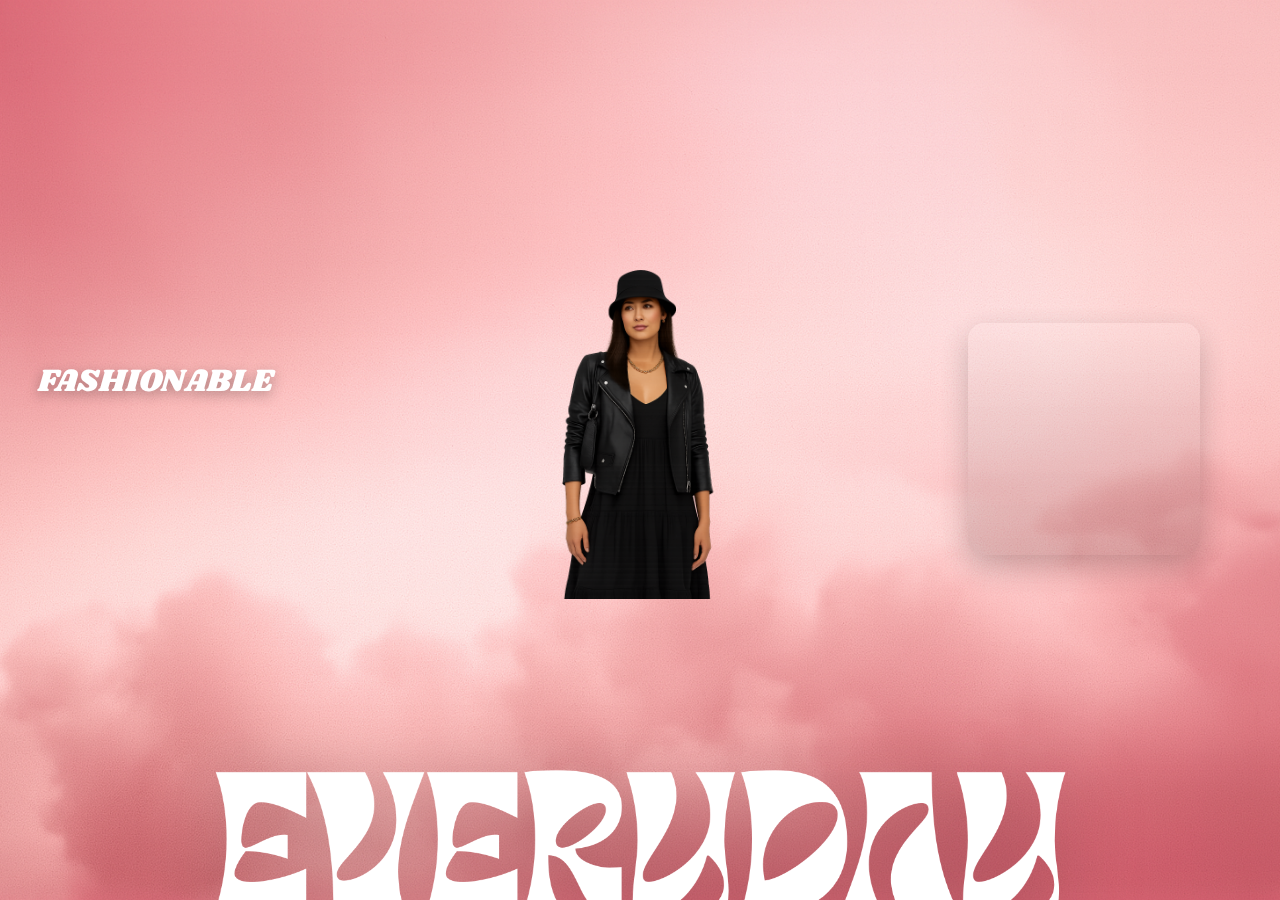
<file: index.html>
<!doctype html>
<html lang="es">
<head>
  <meta charset="utf-8" />
  <meta name="viewport" content="width=device-width, initial-scale=1" />
  <title>Boutique — One-Frame Cover Scroll</title>
  <link href="https://fonts.googleapis.com/css2?family=Poppins:wght@300;400;600;800&family=Luckiest+Guy&family=Shrikhand&display=swap" rel="stylesheet">
  <link rel="stylesheet" href="styles.css" />
</head>
<body class="intro-seq">
  <main>

    <!-- FRAME ÚNICO: dos paneles, el segundo cubre al primero -->
    <section class="stack">

      <!-- Panel 1 (Hero) -->
  <div class="panel hero">
        <div class="bg-gradient"></div>
        <!-- Imagen grande EVERY DAY (sustituye al texto) -->
        <div class="bg-word-img" aria-hidden="true">
          <img src="imagenes/everyday.png" alt="EVERY DAY" loading="eager" />
        </div>

        <div class="frame-card">
          <!-- Navegación eliminada según solicitud: se retiró header.nav con brand, side-menu y newsletter -->

          <div class="hero-grid">
      <img class="hero-img reveal-first" style="--i:1"
        src="imagenes/modelo.png"
        alt="Modelo con sudadera">

          </div>
          <!-- UI superpuesta de portada (brand, menú, newsletter, explore) -->
          <div class="hero-ui" aria-hidden="false">
            <div class="hero-brand" aria-label="Marca">PERSONALIZA</div>

            <nav class="hero-menu" aria-label="Menú principal">
              <ul>
                <li><a class="active" href="#" aria-current="page">HOME</a></li>
                <li><a href="#about">ACERCA DE</a></li>
                <li><a href="#collection">COLECCIÓN 2025</a></li>
                <li><a href="#store">TIENDA</a></li>
                <li><a href="#contact">CONTACTO</a></li>
              </ul>
            </nav>

            <div class="hero-newsletter" aria-label="Panel de acciones y newsletter">
              <div class="hlinks">
                <a href="#store">TIENDA</a>
                <a href="#account">CUENTA</a>
                <a href="#newsletter">MAS INFORMACION</a>
              </div>
              <form class="hform" action="#" onsubmit="return false" aria-label="Suscríbete">
                <input type="email" placeholder="TU EMAIL" aria-label="Your email" />
                <button type="submit" aria-label="Subscribe">➔</button>
              </form>
            </div>

            <div class="hero-tagline" aria-hidden="false">FASHIONABLE</div>


            <!-- Reproductor de música en el área derecha -->
            <section class="hero-player" aria-label="Reproductor de música">
              <div class="album-art" style="--art:url('https://images.unsplash.com/photo-1511671782779-c97d3d27a1d4?q=80&w=1200&auto=format&fit=crop')">
                <div class="art-overlay">
                  <div class="meta">
                    <strong>Now Playing</strong>
                    <span class="track-title">Ambient Bloom</span>
                  </div>
                  <div class="controls">
                    <button class="prev-btn" type="button" aria-label="Anterior">⏮</button>
                    <button class="play-btn" type="button" aria-label="Play/Pause">▶</button>
                    <button class="mute-btn" type="button" aria-label="Silenciar">🔇</button>
                    <button class="next-btn" type="button" aria-label="Siguiente">⏭</button>
                  </div>
                  <div class="progress" role="progressbar" aria-valuemin="0" aria-valuemax="100" aria-valuenow="0">
                    <div class="progress-fill"></div>
                  </div>
                </div>
              </div>
              <audio id="heroAudio" preload="auto" autoplay muted>
                <source src="https://www.soundhelix.com/examples/mp3/SoundHelix-Song-1.mp3" type="audio/mpeg" />
              </audio>
            </section>
          </div>
      </div>
      
  </main>

  <!-- Espacio de desplazamiento que controlará la progresión del overlay -->
  <div class="overlay-driver" aria-hidden="true"></div>

  <!-- Indicador de progreso del ascenso del catálogo -->
  <div class="overlay-progress" aria-hidden="true">
    <div class="op-track"><div class="op-fill"></div></div>
    <div class="op-label">0%</div>
  </div>

  <!-- Frase fija que aparece sólo al 50% del scroll (fuera del hero para no desvanecerse) -->
  <div class="half-quote" aria-hidden="true">LA CONFIANZA ES EL MEJOR ATUENDO</div>

  <!-- Overlay emergente de productos -->
  <div class="products-overlay" id="productsOverlay" aria-hidden="true">
    <div class="products-overlay-inner">
      <!-- Vista intermedia (50%): frase destacada -->
      <section class="mid-phrase" id="midPhrase" aria-hidden="true">
        <div class="mid-phrase-inner">
          <p class="mid-copy">
            <span class="mid-be">SE</span> PARTE DE LA REVOLUCION DE LA MODA<br>
            Y PERSONALIZA <span class="be-tone">LA EXPERIENCIA</span><br>
            <span class="be-tone"></span> COMO NINGUNA OTRA.
            <small class="mid-note">NUNCA ES TARDE PARA LUCIR BIEN!!!</small>
          </p>
        </div>
      </section>
      <!-- Fila de colecciones (visible a 100%, oculta al 50%) -->
      <section class="collections-row" aria-hidden="true">
        <div class="collections-grid">
          <article class="col-card">
            <img src="imagenes/CASUAL.png" alt="Collection 2022" loading="lazy" />
            <div class="meta"><span>Estilo</span> casual</div>
          </article>
          <article class="col-card">
            <img src="imagenes/FORMAL.png" alt="Collection 2023" loading="lazy" />
            <div class="meta"><span>Estilo</span> formal</div>
          </article>
          <article class="col-card">
            <img src="imagenes/deportivo.png" alt="Collection 2024" loading="lazy" />
            <div class="meta"><span>Estilo</span> deportivo</div>
          </article>
          <article class="col-card">
            <img src="imagenes/temporada.png" alt="Collection 2025" loading="lazy" />
            <div class="meta"><span>Estilo</span> de temporada</div>
          </article>
        </div>
      </section>
      <header class="overlay-head">
        <button class="close-products" type="button" aria-label="Cerrar catálogo">×</button>
      </header>
    </div>
  </div>

  <script src="script.js"></script>
</body>
</html>
</file>
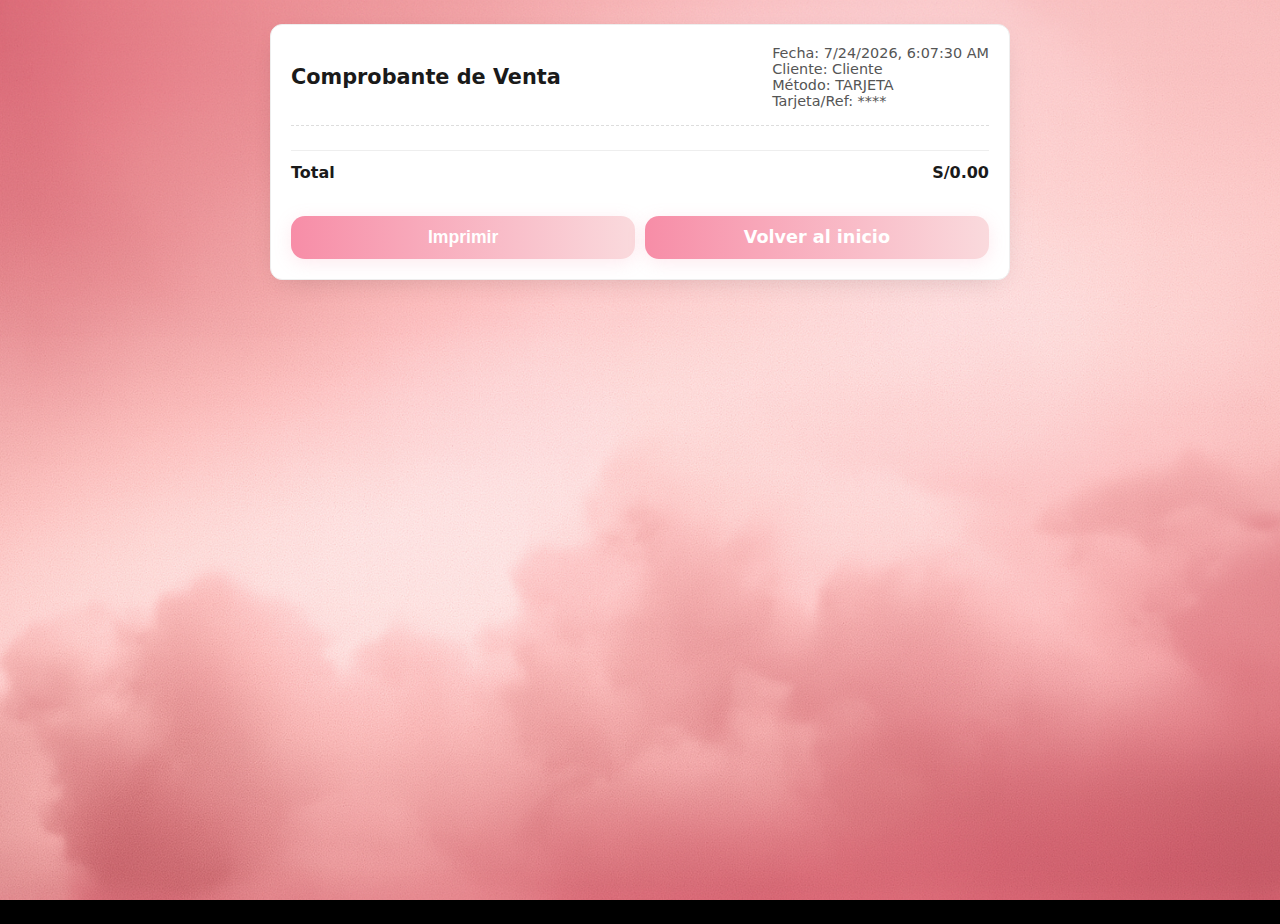
<file: comprobante.html>
<!doctype html>
<html lang="es">
<head>
  <meta charset="utf-8" />
  <meta name="viewport" content="width=device-width, initial-scale=1" />
  <title>Comprobante de Venta</title>
  <link rel="stylesheet" href="styles.css" />
  <style>
    .receipt{max-width:740px; margin:24px auto; background:#fff; border:1px solid #eee; border-radius:12px; padding:20px; box-shadow:0 8px 26px -12px rgba(0,0,0,.18)}
    .receipt header{display:flex; justify-content:space-between; align-items:center; margin-bottom:16px}
    .receipt h1{font-size:1.3rem; margin:0}
    .meta{font-size:.9rem; color:#555}
    .items{margin-top:12px; border-top:1px dashed #ddd; padding-top:12px}
    .item{display:grid; grid-template-columns:56px 1fr auto; gap:.6rem; align-items:center; padding:.4rem 0}
    .item img{width:56px; height:56px; object-fit:cover; border-radius:8px}
    .total{display:flex; justify-content:space-between; align-items:center; border-top:1px solid #eee; margin-top:12px; padding-top:12px}
    .actions{display:grid; grid-template-columns:1fr 1fr; gap:.6rem; margin-top:16px; align-items:stretch}
    .actions .main-btn{display:inline-block; width:100%; text-align:center; text-decoration:none}
    @media print{
      .actions{display:none}
      body{background:#fff}
      .receipt{box-shadow:none; border:none}
    }
  </style>
</head>
<body>
  <div class="receipt" id="receipt">
    <header>
      <h1>Comprobante de Venta</h1>
      <div class="meta">
        <div>Fecha: <span id="rDate"></span></div>
        <div>Cliente: <span id="rBuyer"></span></div>
  <div>Método: <span id="rMethod"></span></div>
  <div>Tarjeta/Ref: <span id="rCard"></span></div>
      </div>
    </header>
    <section class="items" id="rItems"></section>
    <div class="total">
      <strong>Total</strong>
      <strong id="rTotal">S/0.00</strong>
    </div>
    <div class="actions">
  <button class="main-btn" onclick="window.print()">Imprimir</button>
  <a class="main-btn" href="index.php">Volver al inicio</a>
    </div>
  </div>

  <script>
    (function(){
  const meta = JSON.parse(localStorage.getItem('lastReceiptMeta')||'{}');
  // Prefer a dedicated snapshot captured at checkout; fallback to guest cart
  const cart = JSON.parse(localStorage.getItem('lastReceiptItems')||localStorage.getItem('boutique_cart_v1')||'[]');
      function fmtDate(iso){ try{ const d=new Date(iso); return d.toLocaleString(); }catch{ return new Date().toLocaleString(); } }
      document.getElementById('rDate').textContent = fmtDate(meta.date||new Date().toISOString());
      document.getElementById('rBuyer').textContent = meta.buyer || 'Cliente';
  document.getElementById('rMethod').textContent = (meta.method||'Tarjeta').toUpperCase();
  document.getElementById('rCard').textContent = meta.card || '****';
      const itemsEl = document.getElementById('rItems');
      itemsEl.innerHTML = '';
      let total = 0;
      (cart||[]).forEach(it=>{
        const price = parseFloat(it.price||0);
        const qty = Math.max(1, parseInt(it.qty||'1',10));
        total += price * qty;
        const row = document.createElement('div');
        row.className = 'item';
        row.innerHTML = `
          <img src="${it.img}" alt="${it.name}" onerror="this.onerror=null;this.src='https://placehold.co/56x56?text=No+img';" />
          <div>
            <div style="font-weight:700">${it.name}</div>
            <div style="font-size:.9rem;color:#555">Cantidad: ${qty}</div>
          </div>
          <div style="text-align:right">S/${price.toFixed(2)}</div>
        `;
        itemsEl.appendChild(row);
      });
      document.getElementById('rTotal').textContent = 'S/' + total.toFixed(2);
    })();
  </script>
</body>
</html>
</file>
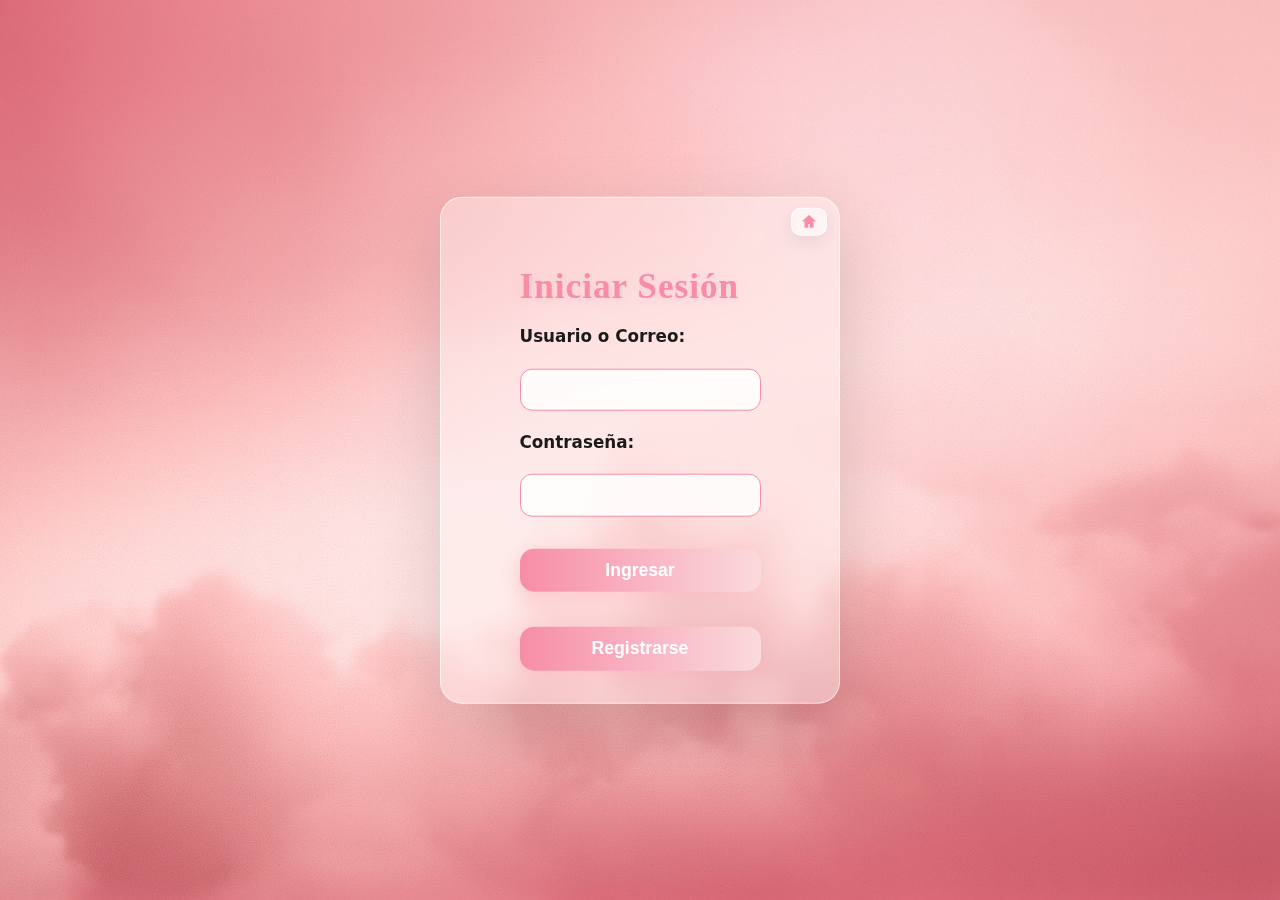
<file: login.html>
<!DOCTYPE html>
<html lang="es">
<head>
    <meta charset="UTF-8">
    <meta name="viewport" content="width=device-width, initial-scale=1.0">
    <title>Login</title>
    <link rel="stylesheet" href="styles.css">
</head>
<body>
    <div class="login-container">
        <a href="index.php" class="home-link" title="Volver al inicio" aria-label="Volver al inicio">
            <svg width="18" height="18" viewBox="0 0 24 24" aria-hidden="true" focusable="false">
                <path d="M12 3l9 8-1.5 1.5L18 10.5V20h-5v-5h-2v5H6v-9.5L4.5 12.5 3 11l9-8z"/>
            </svg>
        </a>
        <div id="login-section">
            <div id="toast" class="toast" style="display:none;">Creación exitosa</div>
            <h2 id="login-title">Iniciar Sesión</h2>
            <form id="login-form" action="login.php" method="POST">
                <label for="correo">Usuario o Correo:</label>
                <input type="email" id="correo" name="correo" required autocomplete="email">

                <label for="password">Contraseña:</label>
                <input type="password" id="password" name="password" required autocomplete="current-password">

                <button type="submit">Ingresar</button>
                <div id="login-error" class="form-error" style="display:none;">Correo o contraseña incorrectos.</div>
                <button id="btn-registro" class="main-btn only-login" type="button">Registrarse</button>
            </form>
        </div>

    <form id="registro-form" action="registrar_usuario.php" method="POST" style="display:none; flex-direction:column; width:100%; gap:1.1rem;">
            <label for="dni">DNI:</label>
            <input type="text" id="dni" name="dni" required maxlength="8" pattern="[0-9]{8}">

            <label for="nombres">Nombres:</label>
            <input type="text" id="nombres" name="nombres" required pattern="^[A-Za-zÁÉÍÓÚáéíóúÑñ]+( [A-Za-zÁÉÍÓÚáéíóúÑñ]+)*$" autocomplete="name">

            <label for="correo">Correo:</label>
            <input type="email" id="correo" name="correo" required>

            <label for="password_reg">Contraseña:</label>
            <input type="password" id="password_reg" name="password_reg" required>

            <label for="telefono">Teléfono:</label>
            <input type="tel" id="telefono" name="telefono" required pattern="[0-9]{9,15}">

            <label>Género:</label>
            <div style="display:flex; gap:1.5rem; margin-bottom:0.5rem;">
                <label><input type="radio" name="genero" value="hombre" required> Hombre</label>
                <label><input type="radio" name="genero" value="mujer"> Mujer</label>
            </div>

            <label style="display:flex; align-items:center; gap:0.6rem;">
                <input type="checkbox" name="terminos" required>
                Acepto los <a href="#" style="color:var(--rose-2);text-decoration:underline;">términos y condiciones</a>
            </label>

            <button type="submit" class="main-btn">Registrarme</button>
            <button id="btn-volver-login" style="background:transparent;color:var(--rose-2);border:1.5px solid var(--rose-2);margin-top:0.7rem;">Volver a iniciar sesión</button>
        </form>
    </div>
    <script src="script.js"></script>
</body>
</html>
</file>
<file: styles.css>
.form-error{
  margin-top: .6rem;
  color: #b00020;
  background: rgba(176,0,32,.08);
  border: 1px solid rgba(176,0,32,.2);
  padding: .5rem .75rem;
  border-radius: 10px;
  font-weight: 600;
}

.toast{
  position:absolute;
  top: 12px;
  left: 50%;
  transform: translateX(-50%);
  background: rgba(46, 125, 50, 0.95);
  color:#fff;
  padding: .6rem 1rem;
  border-radius: 12px;
  box-shadow: 0 10px 24px rgba(0,0,0,.18);
  font-weight: 700;
  letter-spacing:.3px;
  z-index: 20;
  animation: toastIn .3s ease-out forwards;
}
.toast-error{ background: rgba(176, 0, 32, .95); }
@keyframes toastIn{ from{ opacity:0; transform: translate(-50%, -4px);} to{ opacity:1; transform: translate(-50%, 0);} }

/* ===== Modal Contacto ===== */
.modal-backdrop{position:fixed; inset:0; background:rgba(0,0,0,.35); backdrop-filter:blur(2px); display:none; align-items:center; justify-content:center; z-index:1000;}
.modal-backdrop.open{display:flex;}
.modal-card{position:relative; width:min(560px, 92vw); background:rgba(255,255,255,.65); border:1px solid rgba(255,255,255,.8); border-radius:22px; box-shadow:var(--shadow); padding:1.25rem 1.25rem 1rem; animation:modalIn .22s cubic-bezier(.2,.8,.2,1) forwards}
.modal-card h3{margin:0 0 .6rem 0; font-family:'Shrikhand','Poppins',cursive; color:var(--rose-2)}
.modal-close{position:absolute; right:.6rem; top:.4rem; border:none; background:transparent; font-size:1.6rem; cursor:pointer; color:var(--rose-2)}
.contact-form{display:grid; gap:.7rem;}
.contact-form input,.contact-form textarea{padding:.7rem .9rem; border-radius:12px; border:1px solid var(--rose-2); background:rgba(255,255,255,.9); font-size:1rem}
.contact-form .wa-link{display:inline-block; margin-top:.6rem; text-align:center; padding:.6rem .8rem; border-radius:12px; border:1.5px solid #25D366; color:#25D366; text-decoration:none; font-weight:700}
.contact-form .wa-link:hover{background:#25D366; color:#fff}
@keyframes modalIn{from{opacity:0; transform:translateY(6px)} to{opacity:1; transform:translateY(0)}}
.main-btn {
  padding: 0.7rem 0;
  width: 100%;
  background: linear-gradient(90deg, var(--rose-2) 0%, var(--rose-1) 100%);
  color: var(--white);
  font-weight: 700;
  font-size: 1.1rem;
  border: none;
  border-radius: 14px;
  box-shadow: 0 4px 18px rgba(247,141,167,0.18);
  cursor: pointer;
  transition: background 0.2s, transform 0.2s;
  margin-top: 1.1rem;
}
.main-btn:hover {
  background: linear-gradient(90deg, var(--rose-1) 0%, var(--rose-2) 100%);
  color: var(--white);
  transform: scale(1.04);
}
.slide-in {
  animation: slideInForm 0.35s cubic-bezier(.16,.84,.26,.99) forwards;
}
.slide-out {
  animation: slideOutForm 0.35s cubic-bezier(.16,.84,.26,.99) forwards;
}
@keyframes slideInForm {
  from { opacity: 0; transform: translateX(60px); }
  to { opacity: 1; transform: translateX(0); }
}
@keyframes slideOutForm {
  from { opacity: 1; transform: translateX(0); }
  to { opacity: 0; transform: translateX(-60px); }
}
:root{
  --rose-1:#FADADD; --rose-2:#F78DA7;
  --ink:#1A1A1A; --white:#fff;
  --radius:22px; --shadow:0 24px 70px rgba(0,0,0,.14);
  /* Tamaño del arte del reproductor (ajustado al rectángulo blanco de referencia) */
  --player-art-size:232px;
  /* Offset vertical para la imagen EVERYDAY (0 = borde). Negativo = más abajo (se corta). */
  --everyday-offset:-280px;
  /* Estirado horizontal (1 = normal). Aumentar ligeramente (ej. 1.08, 1.12) */
  --everyday-scale-x:1.08;
  /* Control tamaño modelo */
  --model-width-fluid:44vw; /* ancho fluido relativo al viewport */
  --model-width-max:600px;  /* ancho máximo absoluto */
  --model-width-min:280px;  /* ancho mínimo */
  --model-max-height:700px; /* altura máxima */
  --model-lift:-32px; /* levantar la imagen del modelo (valor negativo = sube) */
  /* Levantar la frase del 50% (valor negativo = sube). Ajusta a gusto */
  /* Ajuste fino: aún más abajo al 100% */
  --mid-phrase-lift:-4.5vh;
  /* Mantener fija la posición de la frase entre 50% y 100% */
  /* Parámetros efecto EVERYDAY */
  --every-float:18px;              /* amplitud vertical */
  --every-scale:1.012;             /* escala máxima en "respiración" */
  --every-glow:0 18px 46px rgba(255,95,168,.35); /* sombra/glow pico */
  /* Aparición (zoom) de EVERYDAY */
  --every-zoom-start:1.32;          /* escala inicial (más grande) */
  --every-zoom-duration:1.45s;      /* duración animación de entrada */
  /* Aparición (zoom) del modelo */
  --model-zoom-start:1.34;          /* escala inicial modelo */
  --model-zoom-mid:1.05;            /* ligera sobre-escala antes de asentarse */
  --model-zoom-duration:1.35s;      /* duración animación modelo */
  /* Posición de la frase del 50% */
  --half-quote-left:calc(1.6rem + .9rem); /* mover un poco más a la izquierda */
  --half-quote-top:46%;                /* subir 2 veces más */
  --half-quote-size:clamp(1rem,2.8vw,1.5rem);
  /* Duración/easing compartida para animaciones de tarjetas e imágenes de colecciones */
  --col-anim-duration:2s;
  --col-anim-stagger:.2s; /* opcional; no usado si se busca inicio simultáneo */
  --col-img-duration:var(--col-anim-duration); /* misma duración para tarjeta e imagen */
}
*{box-sizing:border-box}
html,body{height:100%;}
/* Por defecto permitir scroll en páginas normales (productos.html) */
body{overflow:auto;}
/* Solo la portada (intro-seq) bloquea el scroll para el efecto especial */
body.intro-seq{overflow:hidden;}
body{margin:0; font-family:Poppins,system-ui,Segoe UI,Roboto,Arial; color:var(--ink);
  background:url('imagenes/fondo.png') center center / cover no-repeat fixed;
  background-color:#000; /* fallback */
}

/* Intro sequence base */
body.intro-seq .hero .bg-word{opacity:0; transform:translate(-50%, 8%) translateY(60px); animation:wordIn 1.4s cubic-bezier(.16,.84,.26,.99) .2s forwards}
@keyframes wordIn{to{opacity:.18; transform:translate(-50%, 8%) translateY(0)}}
body.intro-seq .hero-img,
body.intro-seq .hero-copy > *{opacity:0; transform:translateY(40px);}
body.intro-seq.hero-done .hero-img,
body.intro-seq.hero-done .nav,
body.intro-seq.hero-done .hero-copy > *{transition:opacity .8s cubic-bezier(.16,.84,.26,.99), transform .8s cubic-bezier(.16,.84,.26,.99);}
body.intro-seq.hero-done .hero-img{opacity:1; transform:none; transition-delay:.9s}
body.intro-seq.hero-done .hero-copy > *{opacity:1; transform:none;}
body.intro-seq.hero-done .hero-copy > *[style*="--i:"]{transition-delay:calc(1.05s + (var(--i) * .18s));}

/* Animación avanzada de la imagen: scale + mask reveal */
/* Aparición desde abajo (sin zoom) para la imagen del modelo */
body.intro-seq .hero-img{opacity:1; transform:translateY(0) scale(.5); transform-origin:center center;} /* mismo efecto que FASHIONABLE: ya visible y crece */
/* El modelo ahora anima inmediatamente (sin esperar hero-done) para sincronizar con EVERYDAY */
body.intro-seq .hero-img{animation:heroImgIn var(--model-zoom-duration) cubic-bezier(.18,.72,.24,1) 0s forwards; transition:none}
@keyframes heroImgIn{
  0%{transform:translateY(0) scale(.5);} /* sin rebote ni fade */
  100%{transform:translateY(0) scale(1);}  
}

main{overflow-x:hidden}

/* ====== PILA (ONE-FRAME) ====== */
.stack{min-height:100vh}

/* Panel base */
.panel{position:relative; min-height:100vh; display:flex; align-items:center; justify-content:center; padding:0 1.5rem}

/* ---------- Panel 1 (hero) ---------- */
/* Eliminamos el overlay radial para mostrar la imagen de fondo limpia */
.hero .bg-gradient{display:none}
.bg-word{
  position:absolute; bottom:0; left:50%; transform:translate(-50%, 8%);
  font-family:"Luckiest Guy", cursive;
  font-size:clamp(10rem, 28vw, 28rem); line-height:.78;
  color:#fff; opacity:.18; -webkit-text-stroke:3px rgba(255,255,255,.45);
  z-index:1; user-select:none; pointer-events:none; letter-spacing:.02em;
  filter:drop-shadow(0 6px 18px rgba(0,0,0,.15));
}
.frame-card{
  position:relative; /* quitamos z-index para que la imagen EVERYDAY pueda colocarse entre capas */
  width:min(1180px, 92vw);
  border-radius:var(--radius); background:rgba(255,255,255,.35);
  backdrop-filter:blur(6px); border:1px solid rgba(255,255,255,.6); box-shadow:var(--shadow);
  overflow:hidden;
}

/* Overrides para hero plano y palabra gigante */
.panel.hero{position:fixed; inset:0; width:100%; height:100vh; overflow:hidden;}
.panel.hero .frame-card{width:100%;max-width:none;border-radius:0;background:transparent;backdrop-filter:none;border:none;box-shadow:none;overflow:visible;padding:0 2.5rem 0}
.bg-word{
  font-size:clamp(11rem,32vw,34rem);
  line-height:.72;
  letter-spacing:.01em;
  z-index:0;
  transform:translate(-50%,12%);
  background:linear-gradient(110deg,#ff3d6a 0%,#ff7a4d 28%,#ffc441 55%,#ff5fa8 82%);
  background-clip:text;
  -webkit-background-clip:text;
  color:transparent;
  -webkit-text-stroke:5px rgba(255,255,255,.95);
  filter:drop-shadow(0 8px 32px rgba(0,0,0,.35));
  opacity:1;
  mix-blend-mode:normal;
}
/* Imagen gigante EVERY DAY */
/* Fondo tipográfico grande (EVERYDAY) centrado y pegado abajo */
/* Contenedor de la palabra/imágen EVERYDAY fijado abajo con ligera separación */
.bg-word-img{position:absolute; left:0; right:0; bottom:0; top:auto; width:100%; height:auto; min-height:0; display:flex; justify-content:center; align-items:flex-end; padding:0; pointer-events:none; user-select:none; z-index:15;}
/* Imagen centrada; el ancho máximo controla la escala. Si el PNG tiene espacio lateral transparente sigue centrado visualmente */
.bg-word-img img{position:relative; bottom:0; width:clamp(900px,92vw,1800px); max-width:1800px; height:auto; display:block; filter:drop-shadow(0 14px 38px rgba(0,0,0,.25)); opacity:0; transform:translateY(40px) scale(var(--every-zoom-start)) scaleX(var(--everyday-scale-x)); transform-origin:center center;}

/* ===== LOGIN FORM ===== */
.login-container {
  position: absolute;
  top: 50%;
  left: 50%;
  transform: translate(-50%, -50%);
  background: rgba(255,255,255,0.35);
  border-radius: var(--radius);
  box-shadow: var(--shadow);
  backdrop-filter: blur(8px);
  padding: 2.5rem 2.5rem 2rem 2.5rem;
  min-width: 400px;
  max-width: 95vw;
  display: flex;
  flex-direction: column;
  align-items: center;
  border: 1.5px solid rgba(255,255,255,0.6);
  overflow: visible;
}
.home-link{
  position:absolute;
  top: 10px;
  right: 12px;
  display:inline-flex;
  align-items:center;
  justify-content:center;
  width: 36px; height: 28px;
  border-radius: 10px;
  background: rgba(255,255,255,0.6);
  border: 1px solid rgba(255,255,255,0.8);
  box-shadow: 0 6px 18px rgba(0,0,0,.08);
  transition: transform .15s ease, background .2s ease;
}
.home-link svg{ fill: var(--rose-2); }
.home-link:hover{ transform: translateY(-1px) scale(1.03); background: rgba(255,255,255,0.85); }
.login-container h2 {
  font-family: 'Shrikhand', 'Poppins', cursive;
  font-size: 2.2rem;
  color: var(--rose-2);
  margin-bottom: 1.2rem;
  letter-spacing: 1px;
  text-shadow: 0 2px 12px rgba(247,141,167,0.18);
}
.login-container form {
  width: 100%;
  display: flex;
  flex-direction: column;
  gap: 1.1rem;
}
.login-container label {
  font-weight: 600;
  color: var(--ink);
  margin-bottom: 0.3rem;
  font-size: 1.05rem;
}
.login-container input {
  padding: 0.7rem 1rem;
  border-radius: 12px;
  border: 1px solid var(--rose-2);
  background: rgba(255,255,255,0.85);
  font-size: 1rem;
  margin-bottom: 0.2rem;
  outline: none;
  transition: border-color 0.2s;
}
.login-container input:focus {
  border-color: var(--rose-1);
}
.login-container button[type="submit"] {
  margin-top: 0.7rem;
  padding: 0.7rem 0;
  width: 100%;
  background: linear-gradient(90deg, var(--rose-2) 0%, var(--rose-1) 100%);
  color: var(--white);
  font-weight: 700;
  font-size: 1.1rem;
  border: none;
  border-radius: 14px;
  box-shadow: 0 4px 18px rgba(247,141,167,0.18);
  cursor: pointer;
  transition: background 0.2s, transform 0.2s;
}
.login-container button[type="submit"]:hover {
  background: linear-gradient(90deg, var(--rose-1) 0%, var(--rose-2) 100%);
  transform: scale(1.04);
}
.login-container button[onclick] {
  margin-top: 1.1rem;
  padding: 0.7rem 0;
  width: 100%;
  background: linear-gradient(90deg, var(--rose-2) 0%, var(--rose-1) 100%);
  color: var(--white);
  font-weight: 700;
  font-size: 1.1rem;
  border: none;
  border-radius: 14px;
  box-shadow: 0 4px 18px rgba(247,141,167,0.18);
  cursor: pointer;
  transition: background 0.2s, transform 0.2s;
}
.login-container button[onclick]:hover {
  background: linear-gradient(90deg, var(--rose-1) 0%, var(--rose-2) 100%);
  color: var(--white);
  transform: scale(1.04);
}
/* EVERYDAY: usar mismo efecto de aparición que el modelo (sube desde abajo) */
body.intro-seq .bg-word-img img{opacity:1; transform:translateY(0) scale(.5) scaleX(var(--everyday-scale-x)); animation:everydayRise var(--model-zoom-duration) cubic-bezier(.18,.72,.24,1) 0s forwards; transition:transform .55s ease;}
@keyframes everyZoomIn{0%{opacity:0; transform:translateY(60px) scale(var(--every-zoom-start)) scaleX(var(--everyday-scale-x));}55%{opacity:1; transform:translateY(0) scale(1.04) scaleX(var(--everyday-scale-x));}100%{opacity:1; transform:translateY(0) scale(1) scaleX(var(--everyday-scale-x));}}
/* Fallback: si por algún motivo no corre la animación (body sin clase intro-seq) aseguramos estado visible */
body.hero-done .bg-word-img img, body:not(.intro-seq) .bg-word-img img{opacity:1 !important; transform:translateY(0) scale(1) scaleX(var(--everyday-scale-x)) !important;}
/* Forzar visibilidad y jerarquía clara (EVERYDAY delante de modelo, detrás del texto) */
/* Mantener fixed del bloque superior; regla vacía eliminada para evitar warning */
.panel.hero .bg-word-img{z-index:15}
.panel.hero .bg-word-img img{opacity:1; transform:translateY(0) scale(1) scaleX(var(--everyday-scale-x)); bottom:var(--everyday-offset);} /* se elimina animation:none para no cancelar entrada */
/* Eliminamos flotación/glow; solo subida inicial */
@keyframes everydayRise{
  0%{transform:translateY(0) scale(.5) scaleX(var(--everyday-scale-x));}
  100%{transform:translateY(0) scale(1) scaleX(var(--everyday-scale-x));}
}
.panel.hero .hero-img{z-index:10}
.panel.hero .nav, .panel.hero .hero-copy{z-index:20}
@media (max-width:900px){.bg-word-img img{width:clamp(780px,96vw,1500px);}}
@media (max-width:650px){.bg-word-img{min-height:clamp(200px,46vh,500px);} .bg-word-img img{width:clamp(640px,100vw,1300px);}}
body.intro-seq .hero .bg-word{opacity:0; animation:wordIn 1.15s cubic-bezier(.16,.84,.26,.99) .05s forwards}
@keyframes wordIn{to{opacity:1; transform:translate(-50%,12%)}}
/* Navegación original eliminada; se mantienen clases por si quedan referencias en JS/CSS pero sin estilo visible */
.nav, .brand, .side-menu, .newsletter{display:none !important}
.hero-grid{display:grid; grid-template-columns:1fr; place-items:center; height:100%; padding:0}
.hero-grid > .hero-img{grid-column:1 / -1; justify-self:center; align-self:center; margin-bottom:1.2rem}
.hero-img{position:relative; z-index:0}
/* Aseguramos que el texto y navegación queden por encima de la palabra EVERYDAY */
.hero-copy{position:relative; z-index:2}
.hero-img{
  /* Imagen agrandada y centrada (sin marco ni sombra) */
  width:clamp(var(--model-width-min), var(--model-width-fluid), var(--model-width-max));
  height:auto;
  max-height:var(--model-max-height);
  object-fit:contain;
  object-position:center center;
  margin-left:auto; margin-right:auto; display:block; justify-self:center; align-self:center;
  margin-top:var(--model-lift);
  border-radius:0; box-shadow:none; filter:drop-shadow(0 12px 32px rgba(0,0,0,.28)); /* sombra natural sobre contorno */
  transition:width .6s ease, max-height .6s ease, filter .6s ease;
}
.hero-copy{display:grid; align-content:start; gap:1rem}
.kicker{font-family:"Luckiest Guy", cursive; letter-spacing:.04em; font-size:clamp(1.6rem,3vw,2.75rem)}
.mini-strips{display:flex; gap:.6rem}
.mini-strips img{width:48%; height:86px; object-fit:cover; border-radius:12px}
.explore-card{position:relative; display:block; width:78%; text-decoration:none; color:#fff}
.explore-card img{width:100%; height:180px; object-fit:cover; border-radius:16px; box-shadow:0 8px 30px rgba(0,0,0,.2)}
.explore-card span{position:absolute; inset:auto 12px 12px auto; background:rgba(0,0,0,.75); padding:.4rem .7rem; border-radius:999px; font-size:.85rem}
.open-products-btn{border:none; background:var(--ink); color:#fff; padding:.9rem 1.4rem; border-radius:14px; font-weight:600; letter-spacing:.05em; cursor:pointer; box-shadow:0 10px 28px -10px rgba(0,0,0,.35); font-size:.75rem; transition:.35s; width:max-content}
.open-products-btn:hover{background:#000; transform:translateY(-3px)}

/* ===== Hero UI (overlay de portada) ===== */
.hero-ui{position:absolute; inset:0; pointer-events:none; z-index:22}
.hero-ui > *{pointer-events:auto}
.hero-brand{position:absolute; top:2.6rem; left:.8rem; font-family:'Woodstock','Shrikhand','Luckiest Guy',cursive; font-size:clamp(1.2rem,2.2vw,1.8rem); letter-spacing:.08em; color:#fff; text-shadow:0 6px 18px rgba(0,0,0,.25); background:transparent; padding:.35rem .6rem; border-radius:10px}
.hero-menu{position:absolute; top:2.6rem; left:clamp(18rem, 28vw, 34rem)}
.hero-menu ul{list-style:none; margin:0; padding:0; display:flex; flex-direction:column; gap:.35rem}
.hero-menu a{color:#fff; text-decoration:none; font-weight:800; font-size:.9rem; letter-spacing:.06em; background:transparent; padding:.05rem 0 .05rem .9rem; border-radius:0; text-shadow:0 3px 12px rgba(0,0,0,.35); position:relative; display:inline-block}
.hero-menu a::before{content:""; position:absolute; left:0; top:50%; transform:translateY(-50%); width:4px; height:0.9em; border-radius:2px; background:transparent; transition:background .2s ease, height .2s ease}
.hero-menu a.active::before, .hero-menu a[aria-current="page"]::before{background:#fff}
.hero-menu a:hover::before, .hero-menu a:focus-visible::before{background:rgba(255,255,255,.85)}
.hero-newsletter{position:absolute; top:2.6rem; right:.8rem; display:flex; flex-direction:column; align-items:flex-end; gap:.7rem}
.hero-newsletter .hlinks{display:flex; gap:.6rem; align-items:center; min-height:40px}
.hero-newsletter .hlinks a{color:#fff; text-decoration:none; font-weight:800; font-size:.95rem; line-height:1; letter-spacing:.06em; background:transparent; padding:0; border-radius:0; text-shadow:0 3px 12px rgba(0,0,0,.35); white-space:nowrap}
.hero-newsletter .hform{display:flex; align-items:center; gap:.35rem; background:rgba(255,255,255,.78); border-radius:999px; padding:.25rem .3rem; box-shadow:0 8px 24px rgba(0,0,0,.12); margin-top:.2rem; width:280px}
.hero-newsletter .hform input{border:none; outline:none; background:transparent; padding:.35rem .6rem; font-size:.85rem; flex:1 1 auto; min-width:0}
.hero-newsletter .hform button{border:none; width:34px; height:34px; border-radius:50%; background:#111; color:#fff; display:grid; place-items:center; cursor:pointer}
.hero-tagline{position:absolute; left:.9rem; top:40%; transform:translateY(-50%) scale(var(--taglineScroll,1)); transform-origin:left center; font-family:'Woodstock', 'Shrikhand', 'Luckiest Guy', cursive; font-size:clamp(2.1rem,7vw,4rem); color:#fff; text-shadow:0 8px 26px rgba(0,0,0,.3)}
/* Entrada suave: de pequeño a tamaño real, rápido pero no brusco */
/* Igual timing que modelo y EVERYDAY: arranca al inicio, sin "aparecer"; ya está visible y sólo crece */
body.intro-seq .hero-tagline{opacity:1; transform:translateY(-50%) scale(.5) scale(var(--taglineScroll,1)); animation:taglineGrow var(--model-zoom-duration) cubic-bezier(.18,.72,.24,1) 0s forwards}
@keyframes taglineGrow{
  0%{transform:translateY(-50%) scale(.5) scale(var(--taglineScroll,1))}
  100%{transform:translateY(-50%) scale(1) scale(var(--taglineScroll,1))}
}

/* ========== UI ENTRANCE ANIMATIONS (brand/menu/links/input/album art) ========== */
@keyframes uiDrop {
  0% { opacity: 0; transform: translateY(-12px); }
  100% { opacity: 1; transform: translateY(0); }
}
@keyframes inputSlideIn {
  0% { opacity: 0; transform: translateX(16px); }
  100% { opacity: 1; transform: translateX(0); }
}
@keyframes albumArtRise {
  0% { transform: translateY(16px); }
  100% { transform: translateY(0); }
}
/* Start slightly after page paints; keep easing consistent with hero/model */
body.intro-seq .hero-brand{
  opacity: 0; transform: translateY(-12px);
  animation: uiDrop calc(var(--model-zoom-duration)) cubic-bezier(.18,.72,.24,1) .06s forwards;
}
body.intro-seq .hero-menu{
  opacity: 0; transform: translateY(-12px);
  animation: uiDrop calc(var(--model-zoom-duration)) cubic-bezier(.18,.72,.24,1) .12s forwards;
}
body.intro-seq .hero-newsletter .hlinks{
  opacity: 0; transform: translateY(-12px);
  animation: uiDrop calc(var(--model-zoom-duration)) cubic-bezier(.18,.72,.24,1) .18s forwards;
}
body.intro-seq .hero-newsletter .hform{
  opacity: 0; transform: translateX(16px);
  animation: inputSlideIn calc(var(--model-zoom-duration)) cubic-bezier(.18,.72,.24,1) .24s forwards;
}
body.intro-seq .hero-player .album-art{
  will-change: transform;
  transform: translateY(16px);
  animation: albumArtRise calc(var(--model-zoom-duration)) cubic-bezier(.18,.72,.24,1) .28s forwards;
}
@media (prefers-reduced-motion: reduce){
  body.intro-seq .hero-brand,
  body.intro-seq .hero-menu,
  body.intro-seq .hero-newsletter .hlinks,
  body.intro-seq .hero-newsletter .hform,
  body.intro-seq .hero-player .album-art{
    animation: none !important;
    opacity: 1 !important;
    transform: none !important;
  }
}

/* Frase 50% (aparece sólo al half-state con slide-in izquierda→derecha) */
.half-quote{
  position:fixed;
  left:calc(2.5rem + .9rem);
  top:33%;
  transform:translate(-24px,-50%);
  color:#fff;
  font-weight:800;
  font-family:'Woodstock','Shrikhand','Luckiest Guy',cursive;
  text-shadow:0 8px 26px rgba(0,0,0,.3);
  font-size:clamp(1rem,2.8vw,1.5rem);
  pointer-events:none;
  opacity:0;
  z-index:36; /* por debajo del overlay (40) para que lo cubra de 50% a 100% */
  display:none;
}
@keyframes halfQuoteIn{
  0%{opacity:0; transform:translate(-28px,-50%)}
  100%{opacity:1; transform:translate(0,-50%)}
}
/* Mostrar sólo al 50% */
body.half-state .half-quote{
  display:block;
  animation:halfQuoteIn .6s cubic-bezier(.18,.72,.24,1) .02s forwards;
}
/* Ocultar al 100% */
.products-overlay.active ~ .half-quote{ display:none; }
/* Además, cuando el cuerpo indique overlay activo (clase añadida por JS), ocultar la frase fija */
body.overlay-active .half-quote{ display:none !important; }

/* ===== Frase en mitad (50%) sobre zona roja ===== */
.half-quote{
  position:fixed;          /* fija en viewport para que no dependa del hero */
  left:var(--half-quote-left);
  top:var(--half-quote-top);
  transform:translateY(-50%);
  color:#fff;
  font-weight:800;
  letter-spacing:.02em;
  font-size:var(--half-quote-size);
  z-index:36;              /* por encima del hero (22) y por debajo del overlay (40) */
  pointer-events:none;
  white-space:nowrap;
}
/* Estado base: oculto */
.half-quote{ display:none; }
/* Mostrar y animar cuando el cuerpo está en estado 50% */
body.half-state .half-quote{
  display:block;
}
/* Ocultar cuando el overlay está al 100% */
.products-overlay.active ~ .half-quote{ display:none; }

@media (max-width:900px){
  .half-quote{ top:48%; font-size:clamp(.95rem,3.4vw,1.1rem); }
}
@media (prefers-reduced-motion: reduce){
  body.intro-seq .hero-tagline{opacity:1; transform:translateY(-50%) scale(1); animation:none !important}
}
/* ===== Reproductor de música (lado derecho) ===== */
.hero-player{position:absolute; right:1.2rem; left:auto; top:46%; transform:translateY(-50%); width:var(--player-art-size); color:#fff; z-index:22}
.hero-player .album-art{position:relative; width:100%; aspect-ratio:1/1; border-radius:16px; background:linear-gradient(180deg,rgba(255,255,255,.12),rgba(0,0,0,.15)), var(--art) center/cover no-repeat; opacity:.82; box-shadow:0 12px 30px rgba(0,0,0,.25); overflow:hidden}
.hero-player .album-art .art-overlay{position:absolute; inset:0; display:flex; flex-direction:column; justify-content:flex-end; gap:.55rem; padding:.7rem; background:linear-gradient(180deg, rgba(0,0,0,0) 45%, rgba(0,0,0,.55) 100%); opacity:0; transition:opacity .25s ease}
.hero-player .album-art:hover .art-overlay{opacity:1}
.hero-player .art-overlay .meta{line-height:1.1}
.hero-player .art-overlay .meta strong{font-size:.72rem; opacity:.85}
.hero-player .art-overlay .meta .track-title{display:block; font-size:.95rem; font-weight:800}
.hero-player .controls{display:flex; align-items:center; gap:.45rem; flex-wrap:wrap}
.hero-player .controls button{width:38px; height:38px; border-radius:999px; border:none; background:#111; color:#fff; font-weight:800; cursor:pointer; box-shadow:0 10px 26px rgba(0,0,0,.25)}
.hero-player .progress{height:6px; background:rgba(255,255,255,.35); border-radius:999px; overflow:hidden}
.hero-player .progress-fill{height:100%; width:0%; background:#fff}
@media (max-width:900px){
  .hero-player{right:.9rem; top:54%; width:calc(var(--player-art-size) - 24px)}
}

@media (max-width:900px){
  .hero-explore-card img{width:180px; height:180px}
  .hero-tagline{font-size:clamp(1.4rem,6vw,2.2rem)}
}
@media (max-width:640px){
  .hero-newsletter{display:none}
  .hero-menu{top:2.6rem; left:1rem}
  .hero-explore-card{top:52%}
}

/* ---------- Sticky wrapper para el cover ---------- */
/* El alto de 200vh crea “tramo” de desplazamiento mientras el cover queda pegado y tapa al hero */
.sticky-wrap{height:200vh; position:relative}
.cover{
  position:sticky; top:0;             /* se pega a la parte superior */
  z-index:10;                         /* por encima del hero cuando entra */
  display:flex; align-items:center; justify-content:center;
}
.cover-card{
  width:min(1200px, 94vw); background:#fff; border-radius:var(--radius);
  box-shadow:var(--shadow); padding:clamp(1.25rem,4vw,2.5rem);
}

/* Segunda capa sticky (productos) */
.products-wrap{height:300vh; position:relative}
.products{position:sticky; top:0; z-index:20; display:flex; align-items:flex-start; justify-content:center; padding-top:4rem; background:linear-gradient(#ffffff,#fff)}
.products-card{width:min(1250px,95vw); background:#fff; border-radius:var(--radius); box-shadow:var(--shadow); padding:clamp(1.4rem,3.2vw,2.6rem); display:flex; flex-direction:column; gap:3rem}
.products-card .catalog.intro-only{padding:0}
.products-card .catalog.intro-only .kicker{font-size:clamp(2rem,6vw,3.6rem)}
.products-card .catalog.intro-only p{max-width:680px; font-size:1rem}
.products-card .catalog-tags span{background:var(--ink)}

@media (max-width:900px){
  .products-wrap{height:340vh}
  .products{padding-top:2.5rem}
  .products-card{gap:2.5rem}
}

/* Statement + Gallery del cover */
.statement{position:relative; padding:.5rem 0 2rem}
.be-word{font-family:"Luckiest Guy", cursive; font-size:clamp(3rem,12vw,7rem); color:#f3b7c4; line-height:.9}
.tiny{position:absolute; top:.75rem; right:.5rem; font-size:.75rem; color:#777; letter-spacing:.04em}
.headline{font-size:clamp(1.1rem,2.4vw,2rem); font-weight:800; line-height:1.2}
.headline span{color:var(--rose-2)}
.collections{display:grid; gap:1rem; grid-template-columns:repeat(4,1fr)}
.card{background:#fff; border-radius:18px; overflow:hidden; box-shadow:0 8px 26px rgba(0,0,0,.08); display:flex; flex-direction:column}
.card img{width:100%; aspect-ratio:1/1; object-fit:cover}
.card .meta{padding:.75rem .9rem; font-size:.92rem; color:#333}

/* Animaciones por orden */
.reveal-first,.reveal-mid,.reveal-late{opacity:0; transform:translateY(24px); filter:blur(2px); transition:opacity .6s,transform .6s,filter .6s}
.in-view .reveal-first{opacity:1; transform:none; filter:none; transition-delay:.05s}
.in-view .reveal-mid{opacity:1; transform:none; filter:none; transition-delay:.20s}
.in-view .reveal-late{opacity:1; transform:none; filter:none; transition-delay:.38s}

/* Responsive */
@media (max-width:980px){
  .hero-grid{grid-template-columns:1fr}
  .explore-card{width:100%}
  .collections{grid-template-columns:repeat(2,1fr)}
}
@media (max-width:580px){
  .collections{grid-template-columns:1fr}
  .bg-word{font-size:20vw}
}

/* ====== CATÁLOGO DE PRODUCTOS ====== */
.topbar{position:sticky; top:0; z-index:50; display:flex; gap:1rem; align-items:center; padding:.65rem .8rem; background:rgba(255,255,255,.8); backdrop-filter:blur(10px); box-shadow:0 4px 18px -6px rgba(0,0,0,.12)}
.topbar .brand{font-weight:800; letter-spacing:.08em}
/* Max-width container for wide screens to prevent overly stretched layouts */
.topbar, .catalog, .overlay-head, .products-overlay-inner{container-type:inline-size}
.topbar > *, .catalog > *, .overlay-head > *, .products-overlay-inner > *{max-width:1400px; width:100%; margin-left:auto; margin-right:auto}
/* Mantener el contenido del topbar pegado a los bordes */
.topbar{justify-content:space-between}
.topbar > *{max-width:none; width:auto; margin:0}

.main-nav{display:flex; gap:1rem; flex-wrap:wrap}
.main-nav a{color:#222; text-decoration:none; font-size:.85rem; font-weight:500; padding:.45rem .9rem; border-radius:999px; transition:.25s}
.main-nav a:hover{background:#f2f2f2}

.catalog{padding:2rem 1rem 4rem; display:flex; flex-direction:column; gap:4rem; max-width:1400px; margin:0 auto}
.catalog .intro{padding:2.2rem 1.8rem; background:linear-gradient(135deg,#ffe8ee,#ffffff 55%)}
.catalog-hero{max-width:860px}
.catalog-tags{display:flex; gap:.5rem; flex-wrap:wrap; margin-top:.75rem}
.catalog-tags span{background:#222; color:#fff; font-size:.65rem; letter-spacing:.05em; padding:.4rem .6rem; border-radius:999px}

.product-category .frame-card{padding:1.6rem 1.4rem 2.2rem; max-width:1400px; margin:0 auto}
.category-head h2{margin:0 0 .35rem; font-size:clamp(1.4rem,3vw,2.2rem); font-family:"Luckiest Guy",cursive; letter-spacing:.04em}
.category-head p{margin:0 0 1.4rem; font-size:.9rem; color:#555; max-width:560px}

.product-grid{display:grid; gap:1rem; grid-template-columns:repeat(auto-fill,minmax(220px,1fr))}
/* Improve large-screen readability: increase gutters and cap item width */
@media (min-width:1400px){
  .product-grid{gap:1.2rem; grid-template-columns:repeat(auto-fill,minmax(240px,1fr))}
}
@media (min-width:1700px){
  .catalog{max-width:1600px}
  .product-category .frame-card{max-width:1600px}
  .product-grid{grid-template-columns:repeat(auto-fill,minmax(260px,1fr))}
}
.p-card{background:#fff; border:1px solid #ececec; border-radius:18px; padding:.85rem .85rem 1.15rem; display:flex; flex-direction:column; position:relative; box-shadow:0 6px 20px -8px rgba(0,0,0,.1); transition:transform .35s, box-shadow .35s}
.p-card:hover{transform:translateY(-6px); box-shadow:0 14px 34px -10px rgba(0,0,0,.18)}
.p-card img{width:100%; aspect-ratio:3/4; object-fit:cover; border-radius:14px; margin-bottom:.65rem}
.p-card h3{font-size:.95rem; margin:0 0 .25rem; font-weight:600}
.p-card .price{font-size:.85rem; margin:0 0 .6rem; color:#444; font-weight:500}
.p-card button{margin-top:auto; background:var(--ink); color:#fff; border:none; padding:.55rem .9rem; border-radius:12px; font-size:.75rem; cursor:pointer; letter-spacing:.05em; font-weight:600; transition:.25s}
.p-card button:hover{background:#000}
/* Professional additions: badges and footer actions */
.p-card .badges{position:absolute; top:.65rem; left:.65rem; display:flex; gap:.35rem}
.p-card .badge{background:rgba(17,17,17,.82); color:#fff; font-size:.68rem; padding:.25rem .45rem; border-radius:999px; box-shadow:0 6px 16px rgba(0,0,0,.18)}
.p-card .card-actions{display:flex; justify-content:space-between; align-items:center; gap:.5rem; margin-top:.6rem}
.p-card .act-btn{border:1px solid #e7e7e7; background:#fff; color:#222; border-radius:10px; padding:.4rem .6rem; font-size:.75rem; cursor:pointer}
.p-card .icon-btn{width:34px; height:34px; display:grid; place-items:center; border-radius:10px; border:1px solid #e7e7e7; background:#fff; cursor:pointer}
.p-card .icon-btn:hover,.p-card .act-btn:hover{box-shadow:0 10px 24px -10px rgba(0,0,0,.18)}

/* Quick View modal */
.modal-backdrop.quickview{z-index:1001}
.quickview-card{position:relative; width:min(760px, 92vw); background:#fff; border:1px solid #eee; border-radius:18px; box-shadow:var(--shadow); display:grid; grid-template-columns:1fr 1fr; gap:1rem; padding:1rem}
.quickview-card img{width:100%; height:auto; border-radius:14px; object-fit:cover}
.quickview-meta{display:flex; flex-direction:column; gap:.5rem}
.quickview-title{font-size:1.2rem; font-weight:800}
.quickview-price{font-size:1rem; font-weight:700; color:#222}
.quickview-desc{font-size:.9rem; color:#555}
.quickview-actions{margin-top:auto; display:flex; gap:.5rem}
.quickview-actions .main-btn{width:auto; padding:.6rem .9rem}
@media (max-width:760px){
  .quickview-card{grid-template-columns:1fr}
}

.site-footer{margin-top:4rem; padding:2.5rem 1rem; text-align:center; font-size:.75rem; color:#666; background:#fafafa; border-top:1px solid #eee}

@media (max-width:700px){
  .catalog{gap:3rem}
  .product-category .frame-card{padding:1.3rem 1rem 1.8rem}
  .main-nav{gap:.4rem}
}

@media (max-width:480px){
  .p-card{padding:.75rem .75rem 1rem}
  .product-grid{gap:.75rem}
}

/* Barra de progreso del overlay */
.overlay-progress{position:fixed; top:50%; right:18px; transform:translateY(-50%); z-index:45; display:flex; flex-direction:column; align-items:center; gap:.4rem; font-size:.6rem; font-weight:600; letter-spacing:.08em; color:#444; opacity:0; transition:opacity .4s}
.overlay-progress.visible{opacity:1}
.overlay-progress .op-track{width:7px; height:180px; background:linear-gradient(#f4f4f4,#ececec); border-radius:999px; position:relative; overflow:hidden; box-shadow:inset 0 0 0 1px #e2e2e2}
.overlay-progress .op-fill{position:absolute; bottom:0; left:0; width:100%; height:0%; background:linear-gradient(180deg,var(--ink),#555); border-radius:inherit; transition:height .12s linear}
.overlay-progress .op-label{background:#fff; padding:.35rem .5rem; border-radius:8px; box-shadow:0 4px 14px -6px rgba(0,0,0,.2)}
@media (max-width:800px){
  .overlay-progress{right:8px}
  .overlay-progress .op-track{height:140px}
}
@media (max-width:520px){
  .overlay-progress{display:none}
}

/* ===== Overlay Productos emergente ===== */
.products-overlay{position:fixed; inset:0; background:rgba(255,255,255,0.96); backdrop-filter:blur(12px); z-index:40; transform:translateY(100%); transition:transform .9s cubic-bezier(.85,.02,.15,.99); display:flex; flex-direction:column; padding:clamp(1.2rem,3vw,2rem); overflow:hidden; --halfToFull:0}
.products-overlay.active{transition:none}
.overlay-driver{height:0;}
/* El progreso dinámico ajusta translateY vía variable */
.products-overlay[data-progress]{--p:attr(data-progress percentage);}
.products-overlay.sync-progress{transition:none;}
.products-overlay:not(.active){pointer-events:none}
.products-overlay.active .frame-card .p-card{opacity:0; transform:translateY(30px); animation:cardFade .9s forwards}
@keyframes cardFade{to{opacity:1; transform:none}}
.products-overlay.active .product-category .p-card:nth-child(1){animation-delay:.15s}
.products-overlay.active .product-category .p-card:nth-child(2){animation-delay:.27s}
.products-overlay.active .product-category .p-card:nth-child(3){animation-delay:.39s}
.products-overlay.active .product-category .p-card:nth-child(4){animation-delay:.51s}
.products-overlay-inner{width:100%; max-width:1400px; margin:0 auto; display:flex; flex-direction:column; gap:1.8rem; position:relative}
.overlay-head{position:relative; padding-bottom:.5rem}
.overlay-head h1,.overlay-head p,.overlay-head .catalog-tags{display:none}
.close-products{position:absolute; top:0; right:0; width:44px; height:44px; border:none; background:#111; color:#fff; border-radius:12px; font-size:1.4rem; line-height:1; cursor:pointer; display:flex; align-items:center; justify-content:center; transition:.3s}
.close-products:hover{background:#000; transform:scale(1.05)}
/* Ocultar el botón de cierre (X) permanentemente para evitar parpadeos */
.products-overlay .close-products{display:none !important;}
.overlay-scroll{overflow:auto; padding-right:.5rem; display:flex; flex-direction:column; gap:3.5rem; height:calc(100vh - 210px)}
.overlay-scroll::-webkit-scrollbar{width:10px}
.overlay-scroll::-webkit-scrollbar-track{background:transparent}
.overlay-scroll::-webkit-scrollbar-thumb{background:#ddd; border-radius:999px}
.overlay-scroll::-webkit-scrollbar-thumb:hover{background:#bbb}

/* Ajustes dentro del overlay para reutilizar tarjetas */
.products-overlay .frame-card{background:#fff; backdrop-filter:none; border:1px solid #eee}

/* ===== Vista intermedia (50%) ===== */
.mid-phrase{display:none; position:relative; z-index:60; align-items:center; justify-content:center; padding:0}
.mid-phrase .mid-phrase-inner{
  max-width:1320px;
  width:100%;
  display:flex;            /* centrar el bloque principal */
  justify-content:center;  /* centrado horizontal */
  align-items:flex-start;
  position:relative;       /* referencia para .mid-note */
}
.mid-phrase .mid-be{
  font-family:"Luckiest Guy", cursive;
  font-size:clamp(3rem,8vw,5rem);
  line-height:.78;
  color:#f3b7c4;
  letter-spacing:.01em;
  text-shadow:0 6px 22px rgba(0,0,0,.08);
  margin-right:1rem; /* espacio antes del texto */
  vertical-align:baseline;
  display:inline-block;
  /* Estado base: visible e inline. El estado "fuera" se aplica solo en .half vía animación */
  transform:none;
  opacity:1;
}
.mid-phrase .mid-text{position:relative}
.mid-phrase .mid-copy{
  text-transform:uppercase;
  font-size:clamp(1.1rem,3.4vw,2.3rem);
  font-weight:900;
  line-height:1.15;
  color:#111;
  letter-spacing:.03em;
  margin:0;
  display:inline-block; /* se centra como bloque dentro del flex */
  position:relative;     /* referencia para la nota */
  white-space:normal;   /* respeta los <br> definidos */
  text-align:left;      /* texto alineado a la izquierda */
}
.mid-phrase .be-tone{ color:#f3b7c4; }
.mid-phrase .mid-copy .accent{color:#ff5fa8}
.mid-phrase .mid-note{
  position:absolute;
  top:0.2rem; /* bajada sutil */
  right:0;    /* alinear con el fin del texto */
  font-size:clamp(.55rem,1.25vw,.8rem);
  color:#777;
  letter-spacing:.04em;
  /* Estado base visible; la entrada se maneja solo durante .half */
  transform:none;
  opacity:1;
}
.products-overlay.half .mid-phrase{display:flex}
.products-overlay.half .mid-phrase .mid-be{transform:translateX(-80%); opacity:0}
.products-overlay.half .mid-phrase .mid-note{transform:translateX(40%); opacity:0}

/* Animación de ingreso del "BE" desde la izquierda hacia su hueco */
@keyframes beSlideIn{to{transform:translateX(0); opacity:1}}
.products-overlay.half .mid-phrase .mid-be{
  animation:beSnapIn .65s cubic-bezier(.34,1.56,.64,1) .02s forwards;
}

/* Responsive: en pantallas estrechas, permitir salto y reducir BE */
@media (max-width: 720px){
  .mid-phrase .mid-copy{white-space:normal}
  .mid-phrase .mid-be{font-size:clamp(2.4rem,12vw,3.2rem); margin-right:.6rem}
  .mid-phrase .mid-note{right:0; top:0rem}
}

/* Animación de la nota: entra de derecha a izquierda cuando aparece la vista */
@keyframes noteSlideIn{to{transform:translateX(0); opacity:1}}
.products-overlay.half .mid-phrase .mid-note{
  animation:noteSnapIn .65s cubic-bezier(.34,1.56,.64,1) .02s forwards;
}
/* En estado activo, asegurar estado final visible/posicionado */
.products-overlay.active .mid-phrase .mid-be,
.products-overlay.active .mid-phrase .mid-note{ transform:translateX(0); opacity:1; }
/* Ocultar la nota pequeña al 100% (sólo mantener el copy principal) */
.products-overlay.active .mid-phrase .mid-note{ display:none; }

/* Snap más enérgico con ligero overshoot */
@keyframes beSnapIn{
  0%{transform:translateX(-80%); opacity:0}
  60%{transform:translateX(3%); opacity:1}
  100%{transform:translateX(0); opacity:1}
}
@keyframes noteSnapIn{
  0%{transform:translateX(40%); opacity:0}
  60%{transform:translateX(-2%); opacity:1}
  100%{transform:translateX(0); opacity:1}
}

/* Respeto a usuarios con movimiento reducido */
@media (prefers-reduced-motion: reduce){
  .mid-phrase .mid-be,
  .mid-phrase .mid-note{animation:none !important; transform:none !important; opacity:1 !important}
}
/* También mostrar la frase cuando el overlay está al 100% (estado activo) */
.products-overlay.active .mid-phrase{ display:flex; }
.products-overlay.active .mid-phrase-inner{padding:0 clamp(16px,4vw,48px)}
.products-overlay.half .overlay-head,
.products-overlay.half .overlay-scroll,
.products-overlay.half .overlay-progress{display:none}

/* Foco visual en la zona media */
.products-overlay.half{align-items:flex-start; justify-content:flex-start; padding:0}
.products-overlay.active{align-items:flex-start; justify-content:flex-start}
.products-overlay.half .products-overlay-inner{position:relative; width:100%; max-width:1400px; margin:0 auto}
.products-overlay.active .products-overlay-inner{position:relative; width:100%; max-width:1400px; margin:0 auto; padding-top:clamp(8px, 1vw, 12px)}
.products-overlay .products-overlay-inner{position:relative; width:100%; max-width:1400px; margin:0 auto; padding:clamp(36px,7vw,88px) clamp(16px,4vw,48px) 0}
/* (revert) sin flotación al body en estado 50% */
.products-overlay.half .mid-phrase-inner{padding:0 clamp(16px,4vw,48px)}
.products-overlay .mid-phrase-inner{padding:0 clamp(16px,4vw,48px)}
.products-overlay .mid-phrase{ position:static; margin-top:0; transform:translateY(calc(var(--halfToFull) * var(--mid-phrase-lift))); will-change:transform; z-index:auto; }
.products-overlay{border-top-left-radius:34px; border-top-right-radius:34px}

/* Colecciones bajo la frase (solo 100%) */
.collections-row{display:none; padding:0 clamp(1rem,3vw,2rem) clamp(1.5rem,4vw,2.5rem); margin-top:clamp(36px,6vw,80px)}
.products-overlay.half .collections-row{display:none; margin-top:clamp(12px,2.5vw,20px)}
.products-overlay.active .collections-row{display:block; margin-top:clamp(6px, 1.2vw, 14px)}
.collections-grid{display:grid; grid-template-columns:repeat(4, 1fr); gap:clamp(.6rem,1.6vw,1rem); max-width:1400px; margin:0 auto}
.col-card{background:#fff; border-radius:18px; overflow:hidden; box-shadow:0 8px 24px rgba(0,0,0,.08); display:flex; flex-direction:column}
.products-overlay.active .col-card{cursor:pointer}
.products-overlay.active .collections-row .col-card{
  transition: transform .28s ease, box-shadow .28s ease;
}
.products-overlay.active .collections-row .col-card:hover,
.products-overlay.active .collections-row .col-card:focus-visible{
  animation: none;
  transform: translateY(-8px) scale(1.02);
  box-shadow: 0 14px 32px rgba(0,0,0,.14);
}
.col-card img{width:100%; aspect-ratio:4/5; object-fit:contain; object-position:center 10%; background:#fff; opacity:1; transition:none}
.products-overlay.active .col-card img{opacity:1}
/* ===== Animaciones de Colecciones (sin desvanecido) ===== */
@keyframes cardGrowIn {
  0% { transform: scale(.96); }
  100% { transform: scale(1); }
}
@keyframes imgSettleIn {
  0% { transform: scale(1.2); }
  100% { transform: scale(1); }
}
/* Aplicar animaciones cuando el overlay está al 100% */
.products-overlay.active .collections-row .col-card{
  will-change: transform;
  animation: cardGrowIn var(--col-anim-duration) cubic-bezier(.22,.61,.36,1) 0s;
}
.products-overlay.active .collections-row .col-card img{
  will-change: transform;
  transform-origin: center center;
     animation: imgSettleIn var(--col-img-duration) cubic-bezier(.22,.61,.36,1) 0s forwards;
}
/* Hover lift (colocado después de las reglas de animación para ganar en la cascada) */
.products-overlay.active .collections-row .col-card:hover,
.products-overlay.active .collections-row .col-card:focus-visible{
  animation: none !important;
  transform: translateY(-8px) scale(1.02) !important;
  box-shadow: 0 14px 32px rgba(0,0,0,.14);
}
/* Stagger: mismo delay para tarjeta e imagen para mantener sincronía */
/* Sin stagger: todas las tarjetas e imágenes inician al mismo tiempo */
/* Sin stagger: las 4 tarjetas e imágenes inician a la vez con el mismo timing */
@media (prefers-reduced-motion: reduce){
  .products-overlay.active .collections-row .col-card,
  .products-overlay.active .collections-row .col-card img{
    animation: none !important;
    transform: none !important;
  }
  .products-overlay.active .collections-row .col-card{
    transition: box-shadow .2s ease;
  }
  .products-overlay.active .collections-row .col-card:hover,
  .products-overlay.active .collections-row .col-card:focus-visible{
    box-shadow: 0 12px 28px rgba(0,0,0,.12);
  }
}
.col-card .meta{padding:.55rem .75rem; font-size:.85rem; color:#333}
.products-overlay.half .collections-row{display:none}
.products-overlay.active .collections-row{display:block}

@media (max-width:900px){
  .collections-grid{grid-template-columns:repeat(2,1fr)}
}
@media (max-width:520px){
  .collections-grid{grid-template-columns:1fr}
}

/* Ajuste móvil eliminado: la frase mantiene la misma posición en 50% y 100% */

@media (max-width:900px){
  .overlay-scroll{height:calc(100vh - 190px)}
}
@media (max-width:600px){
  .overlay-head h1{font-size:clamp(1.8rem,9vw,3rem)}
  .overlay-scroll{gap:2.5rem}
  .close-products{width:40px; height:40px}
}

/* Pago: inputs del modal */
.payment-card input{border:1px solid #e7e7e7; border-radius:10px; padding:.55rem .7rem; font-size:.95rem}
.payment-card input:focus{outline:none; border-color:#111}
</file>
